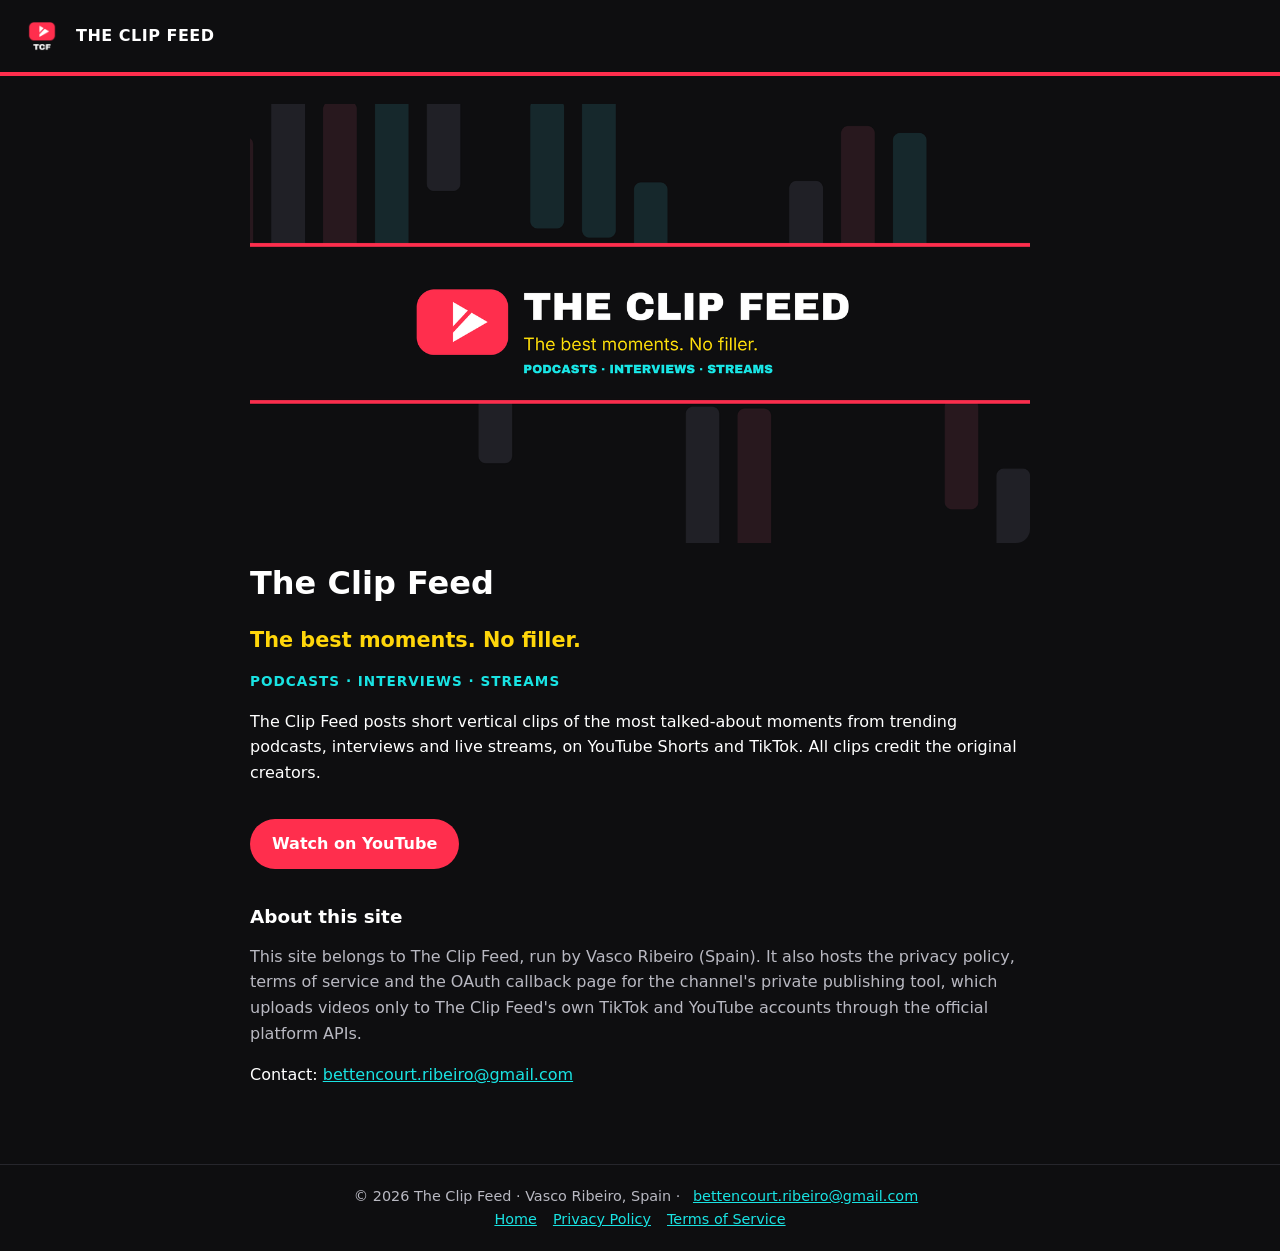
<file: index.html>
<!doctype html>
<html lang="en"><head>
  <meta name="tiktok-developers-site-verification" content="SxDUKg6qjsnHwymuW6AHBlfTptRRMBeM" /><meta charset="utf-8"><meta name="viewport" content="width=device-width,initial-scale=1">
<title>The Clip Feed — The best moments. No filler.</title><link rel="icon" href="assets/pfp.png"><link rel="stylesheet" href="assets/style.css"></head>
<body><header><img src="assets/pfp.png" alt="The Clip Feed logo"><a class="brand" href="./">The Clip Feed</a></header>
<main>
<section class="hero"><img src="assets/banner.png" alt="The Clip Feed banner"></section>
<h1>The Clip Feed</h1>
<p class="tag">The best moments. No filler.</p>
<p class="cats">PODCASTS · INTERVIEWS · STREAMS</p>
<p>The Clip Feed posts short vertical clips of the most talked-about moments from trending podcasts, interviews and live streams, on YouTube Shorts and TikTok. All clips credit the original creators.</p>
<a class="btn" href="https://www.youtube.com/@theclipfeed-daily" rel="noopener">Watch on YouTube</a>
<h2>About this site</h2>
<p class="muted">This site belongs to The Clip Feed, run by Vasco Ribeiro (Spain). It also hosts the privacy policy, terms of service and the OAuth callback page for the channel's private publishing tool, which uploads videos only to The Clip Feed's own TikTok and YouTube accounts through the official platform APIs.</p>
<p>Contact: <a href="mailto:bettencourt.ribeiro@gmail.com">bettencourt.ribeiro@gmail.com</a></p>
</main>
<footer>© 2026 The Clip Feed · Vasco Ribeiro, Spain · <a href="mailto:bettencourt.ribeiro@gmail.com">bettencourt.ribeiro@gmail.com</a><br><a href="./">Home</a><a href="privacy.html">Privacy Policy</a><a href="terms.html">Terms of Service</a></footer></body></html>
</file>
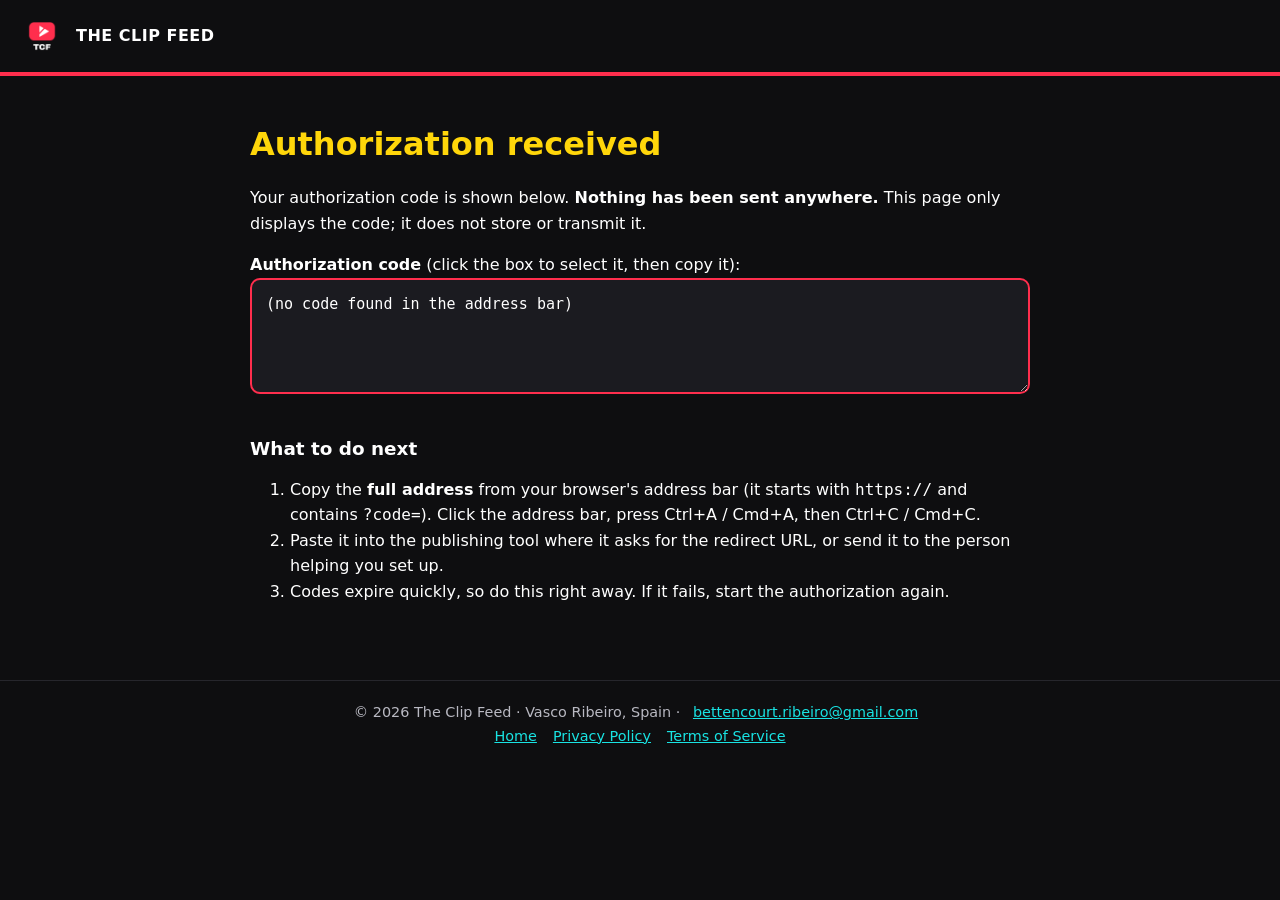
<file: callback/index.html>
<!doctype html>
<html lang="en"><head>
  <meta name="tiktok-developers-site-verification" content="SxDUKg6qjsnHwymuW6AHBlfTptRRMBeM" /><meta charset="utf-8"><meta name="viewport" content="width=device-width,initial-scale=1">
<title>Authorization received — The Clip Feed</title><link rel="icon" href="../assets/pfp.png"><link rel="stylesheet" href="../assets/style.css"></head>
<body><header><img src="../assets/pfp.png" alt="The Clip Feed logo"><a class="brand" href="../">The Clip Feed</a></header>
<main>
<h1 class="ok">Authorization received</h1>
<p>Your authorization code is shown below. <strong>Nothing has been sent anywhere.</strong> This page only displays the code; it does not store or transmit it.</p>
<label for="code"><strong>Authorization code</strong> (click the box to select it, then copy it):</label>
<textarea id="code" class="box" rows="4" readonly onclick="this.select()">(no code found in the address bar)</textarea>
<h2>What to do next</h2>
<ol>
<li>Copy the <strong>full address</strong> from your browser's address bar (it starts with <code>https://</code> and contains <code>?code=</code>). Click the address bar, press Ctrl+A / Cmd+A, then Ctrl+C / Cmd+C.</li>
<li>Paste it into the publishing tool where it asks for the redirect URL, or send it to the person helping you set up.</li>
<li>Codes expire quickly, so do this right away. If it fails, start the authorization again.</li>
</ol>
<p class="muted" id="err"></p>
</main>
<script>
// Display only: reads the query string locally. No network requests, no storage.
(function(){var p=new URLSearchParams(location.search);var c=p.get('code');var b=document.getElementById('code');
if(c){b.value=c;}var e=p.get('error');if(e){document.getElementById('err').textContent='Error returned: '+e+(p.get('error_description')?' — '+p.get('error_description'):'');}})();
</script>
<footer>© 2026 The Clip Feed · Vasco Ribeiro, Spain · <a href="mailto:bettencourt.ribeiro@gmail.com">bettencourt.ribeiro@gmail.com</a><br><a href="../">Home</a><a href="../privacy.html">Privacy Policy</a><a href="../terms.html">Terms of Service</a></footer></body></html>
</file>
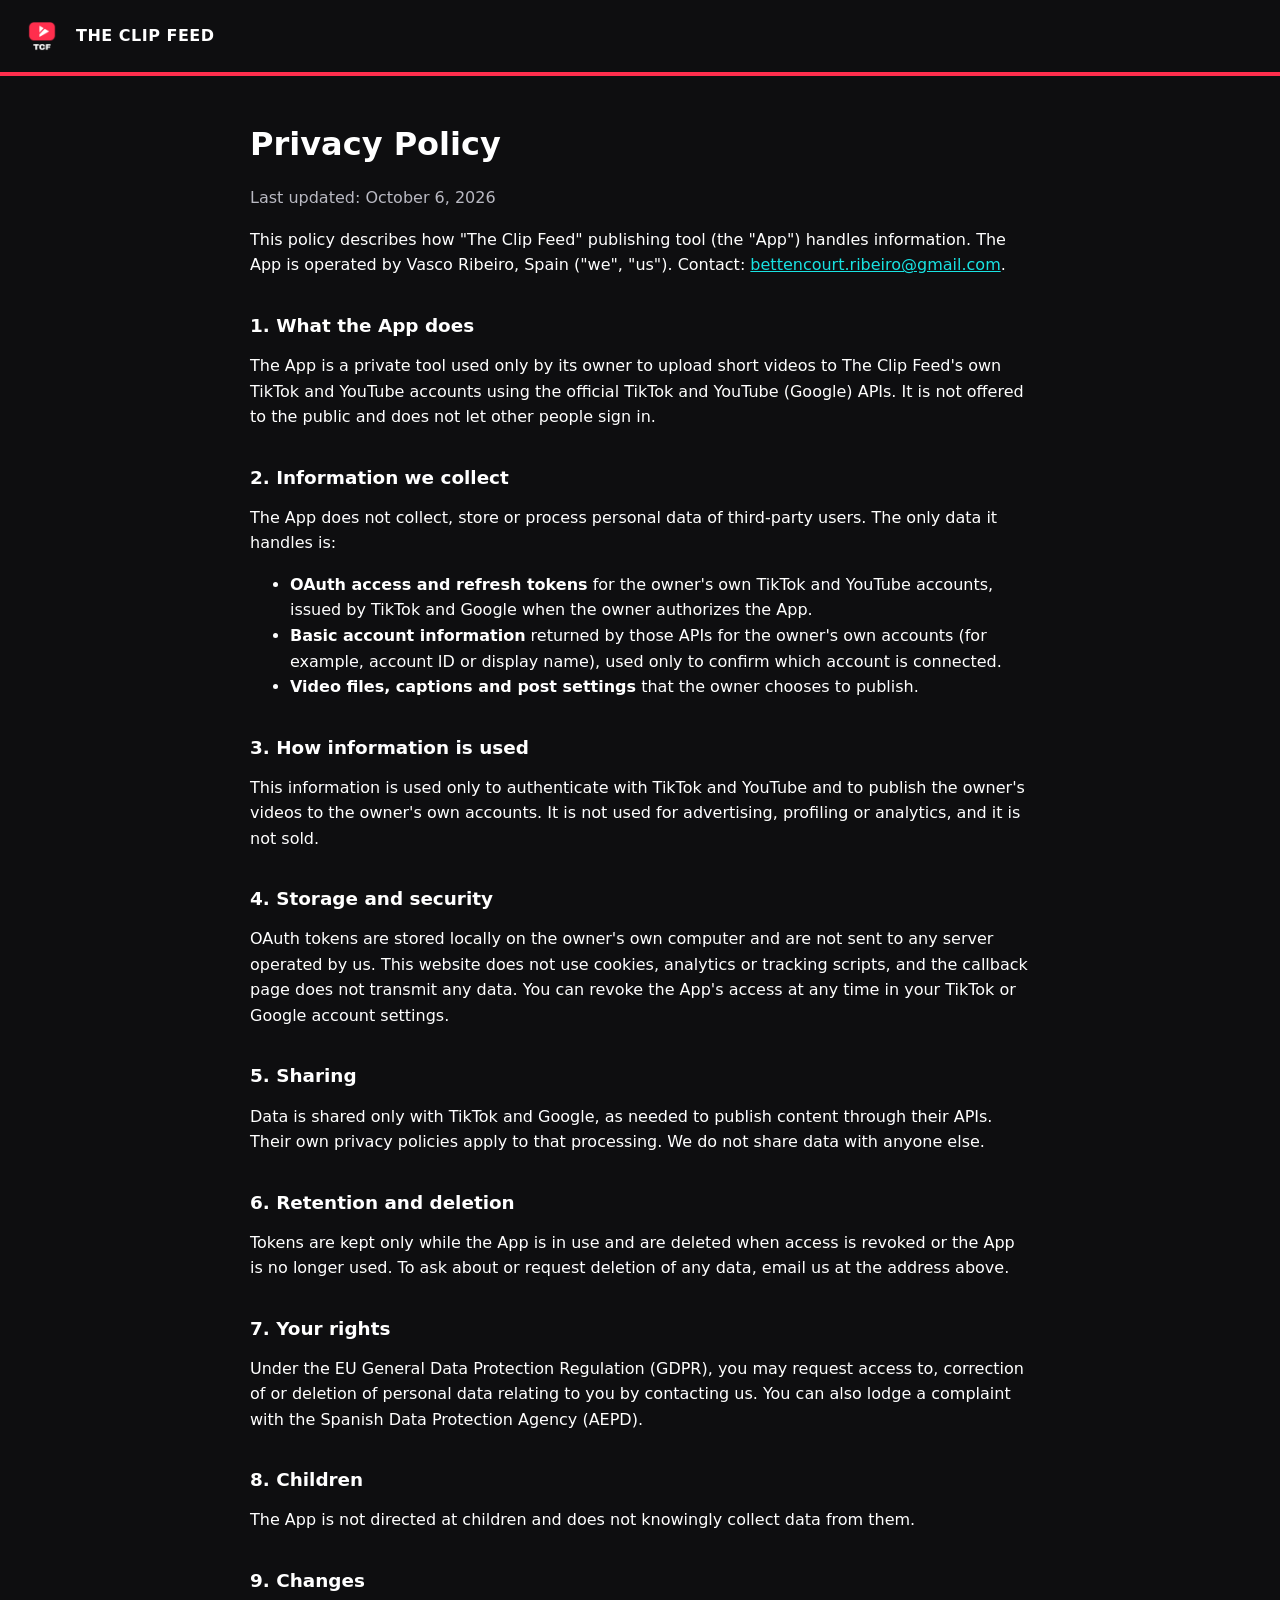
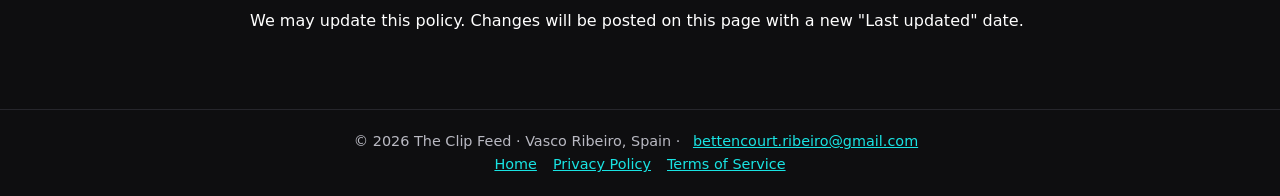
<file: privacy.html>
<!doctype html>
<html lang="en"><head>
  <meta name="tiktok-developers-site-verification" content="SxDUKg6qjsnHwymuW6AHBlfTptRRMBeM" /><meta charset="utf-8"><meta name="viewport" content="width=device-width,initial-scale=1">
<title>Privacy Policy — The Clip Feed</title><link rel="icon" href="assets/pfp.png"><link rel="stylesheet" href="assets/style.css"></head>
<body><header><img src="assets/pfp.png" alt="The Clip Feed logo"><a class="brand" href="./">The Clip Feed</a></header>
<main>
<h1>Privacy Policy</h1>
<p class="muted">Last updated: October 6, 2026</p>
<p>This policy describes how "The Clip Feed" publishing tool (the "App") handles information. The App is operated by Vasco Ribeiro, Spain ("we", "us"). Contact: <a href="mailto:bettencourt.ribeiro@gmail.com">bettencourt.ribeiro@gmail.com</a>.</p>
<h2>1. What the App does</h2>
<p>The App is a private tool used only by its owner to upload short videos to The Clip Feed's own TikTok and YouTube accounts using the official TikTok and YouTube (Google) APIs. It is not offered to the public and does not let other people sign in.</p>
<h2>2. Information we collect</h2>
<p>The App does not collect, store or process personal data of third-party users. The only data it handles is:</p>
<ul>
<li><strong>OAuth access and refresh tokens</strong> for the owner's own TikTok and YouTube accounts, issued by TikTok and Google when the owner authorizes the App.</li>
<li><strong>Basic account information</strong> returned by those APIs for the owner's own accounts (for example, account ID or display name), used only to confirm which account is connected.</li>
<li><strong>Video files, captions and post settings</strong> that the owner chooses to publish.</li>
</ul>
<h2>3. How information is used</h2>
<p>This information is used only to authenticate with TikTok and YouTube and to publish the owner's videos to the owner's own accounts. It is not used for advertising, profiling or analytics, and it is not sold.</p>
<h2>4. Storage and security</h2>
<p>OAuth tokens are stored locally on the owner's own computer and are not sent to any server operated by us. This website does not use cookies, analytics or tracking scripts, and the callback page does not transmit any data. You can revoke the App's access at any time in your TikTok or Google account settings.</p>
<h2>5. Sharing</h2>
<p>Data is shared only with TikTok and Google, as needed to publish content through their APIs. Their own privacy policies apply to that processing. We do not share data with anyone else.</p>
<h2>6. Retention and deletion</h2>
<p>Tokens are kept only while the App is in use and are deleted when access is revoked or the App is no longer used. To ask about or request deletion of any data, email us at the address above.</p>
<h2>7. Your rights</h2>
<p>Under the EU General Data Protection Regulation (GDPR), you may request access to, correction of or deletion of personal data relating to you by contacting us. You can also lodge a complaint with the Spanish Data Protection Agency (AEPD).</p>
<h2>8. Children</h2>
<p>The App is not directed at children and does not knowingly collect data from them.</p>
<h2>9. Changes</h2>
<p>We may update this policy. Changes will be posted on this page with a new "Last updated" date.</p>
</main>
<footer>© 2026 The Clip Feed · Vasco Ribeiro, Spain · <a href="mailto:bettencourt.ribeiro@gmail.com">bettencourt.ribeiro@gmail.com</a><br><a href="./">Home</a><a href="privacy.html">Privacy Policy</a><a href="terms.html">Terms of Service</a></footer></body></html>
</file>
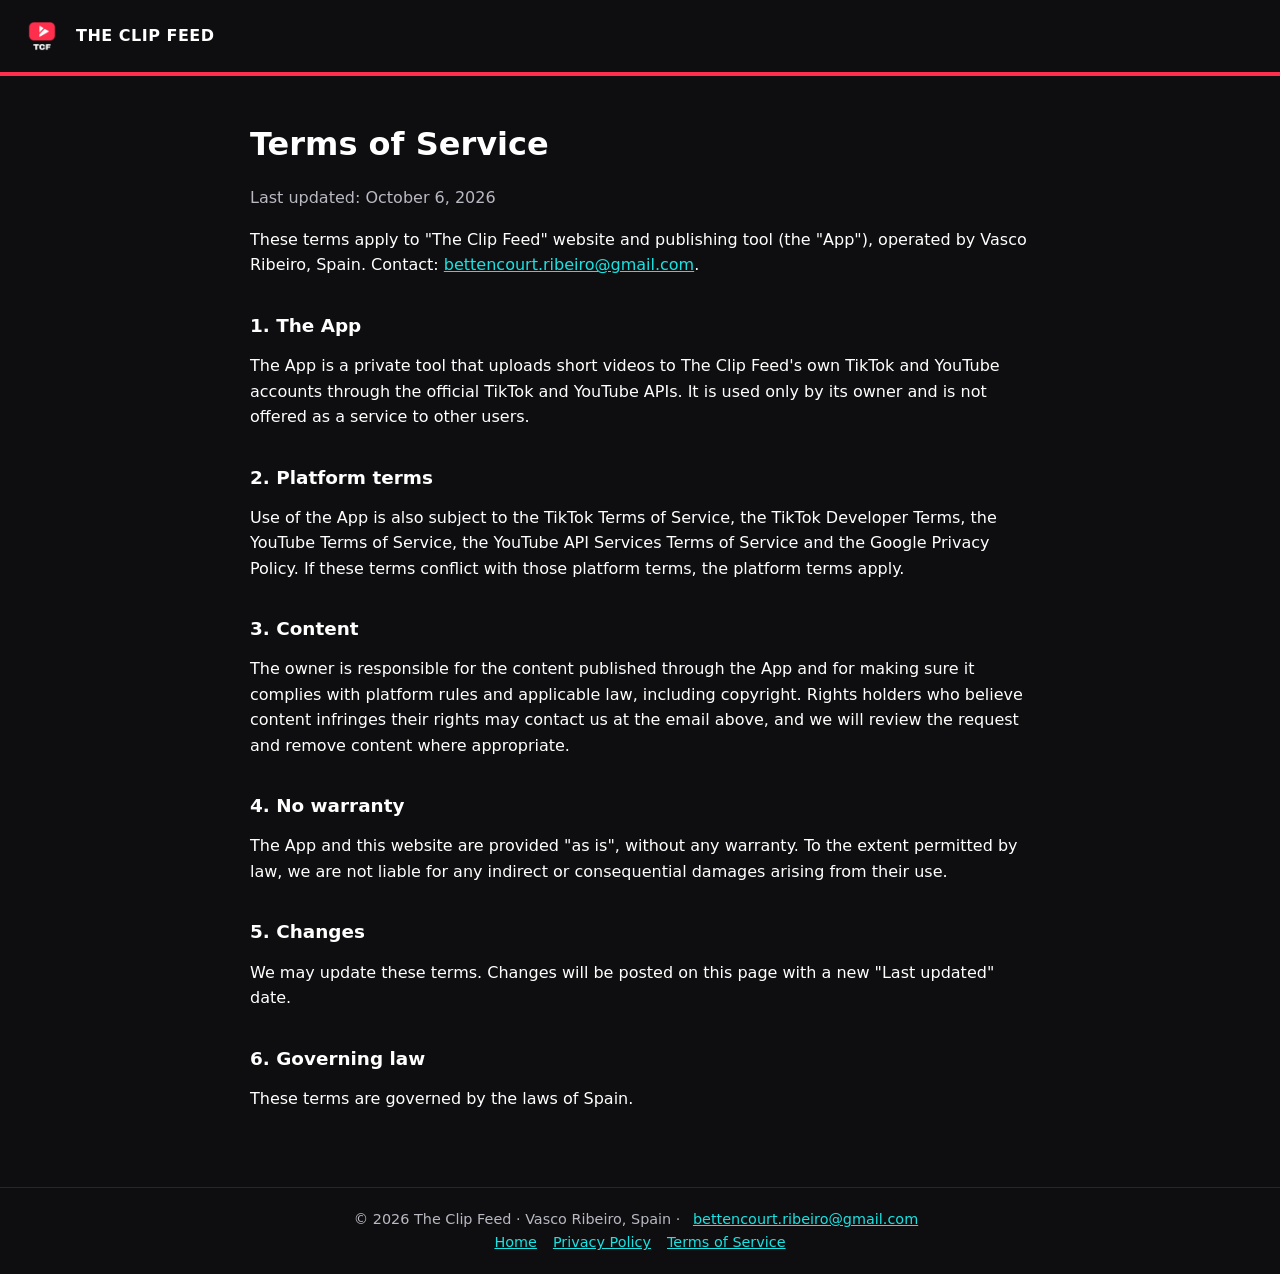
<file: terms.html>
<!doctype html>
<html lang="en"><head>
  <meta name="tiktok-developers-site-verification" content="SxDUKg6qjsnHwymuW6AHBlfTptRRMBeM" /><meta charset="utf-8"><meta name="viewport" content="width=device-width,initial-scale=1">
<title>Terms of Service — The Clip Feed</title><link rel="icon" href="assets/pfp.png"><link rel="stylesheet" href="assets/style.css"></head>
<body><header><img src="assets/pfp.png" alt="The Clip Feed logo"><a class="brand" href="./">The Clip Feed</a></header>
<main>
<h1>Terms of Service</h1>
<p class="muted">Last updated: October 6, 2026</p>
<p>These terms apply to "The Clip Feed" website and publishing tool (the "App"), operated by Vasco Ribeiro, Spain. Contact: <a href="mailto:bettencourt.ribeiro@gmail.com">bettencourt.ribeiro@gmail.com</a>.</p>
<h2>1. The App</h2>
<p>The App is a private tool that uploads short videos to The Clip Feed's own TikTok and YouTube accounts through the official TikTok and YouTube APIs. It is used only by its owner and is not offered as a service to other users.</p>
<h2>2. Platform terms</h2>
<p>Use of the App is also subject to the TikTok Terms of Service, the TikTok Developer Terms, the YouTube Terms of Service, the YouTube API Services Terms of Service and the Google Privacy Policy. If these terms conflict with those platform terms, the platform terms apply.</p>
<h2>3. Content</h2>
<p>The owner is responsible for the content published through the App and for making sure it complies with platform rules and applicable law, including copyright. Rights holders who believe content infringes their rights may contact us at the email above, and we will review the request and remove content where appropriate.</p>
<h2>4. No warranty</h2>
<p>The App and this website are provided "as is", without any warranty. To the extent permitted by law, we are not liable for any indirect or consequential damages arising from their use.</p>
<h2>5. Changes</h2>
<p>We may update these terms. Changes will be posted on this page with a new "Last updated" date.</p>
<h2>6. Governing law</h2>
<p>These terms are governed by the laws of Spain.</p>
</main>
<footer>© 2026 The Clip Feed · Vasco Ribeiro, Spain · <a href="mailto:bettencourt.ribeiro@gmail.com">bettencourt.ribeiro@gmail.com</a><br><a href="./">Home</a><a href="privacy.html">Privacy Policy</a><a href="terms.html">Terms of Service</a></footer></body></html>
</file>
<file: assets/style.css>
:root{--bg:#0e0e10;--red:#ff2e4d;--yel:#ffd60a;--cyan:#19e3e3;--fg:#fff;--muted:#b9b9c2}
*{box-sizing:border-box}
body{margin:0;background:var(--bg);color:var(--fg);font:16px/1.6 system-ui,-apple-system,"Segoe UI",Roboto,Arial,sans-serif}
a{color:var(--cyan)}
header{border-bottom:4px solid var(--red);padding:14px 20px;display:flex;align-items:center;gap:12px}
header img{width:44px;height:44px;border-radius:50%}
header a.brand{color:var(--fg);text-decoration:none;font-weight:900;letter-spacing:.5px;text-transform:uppercase}
main{max-width:820px;margin:0 auto;padding:28px 20px 60px}
.hero img{width:100%;border-radius:14px;display:block}
.tag{color:var(--yel);font-size:1.3rem;font-weight:700;margin:18px 0 4px}
.cats{color:var(--cyan);font-weight:800;letter-spacing:1px;font-size:.85rem}
.btn{display:inline-block;background:var(--red);color:#fff;text-decoration:none;font-weight:800;padding:12px 22px;border-radius:999px;margin-top:18px}
h1,h2{line-height:1.2}
h2{margin-top:2em;font-size:1.15rem}
.muted{color:var(--muted)}
footer{border-top:1px solid #26262c;padding:20px;text-align:center;color:var(--muted);font-size:.9rem}
footer a{margin:0 8px}
.box{width:100%;background:#1b1b20;color:#fff;border:2px solid var(--red);border-radius:10px;padding:14px;font:15px/1.4 ui-monospace,Menlo,Consolas,monospace;word-break:break-all;resize:vertical}
.ok{color:var(--yel)}
</file>
